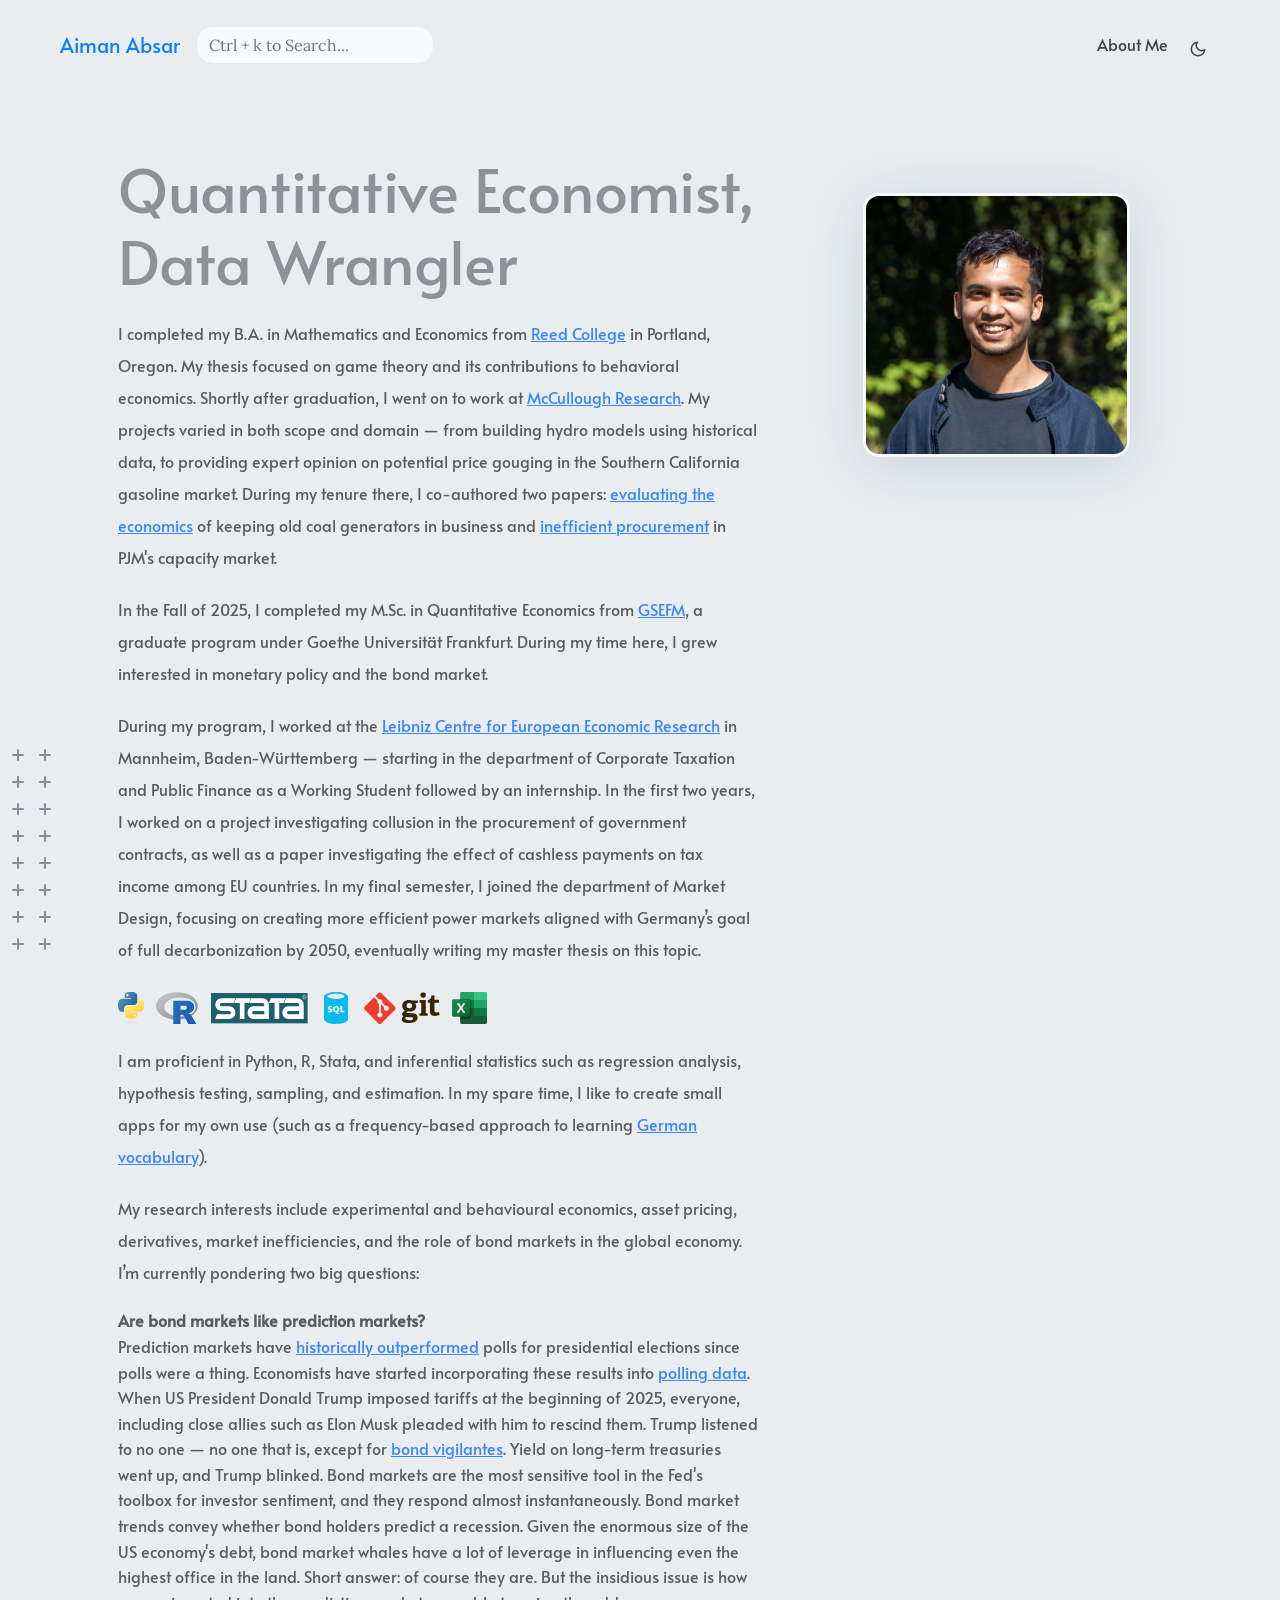
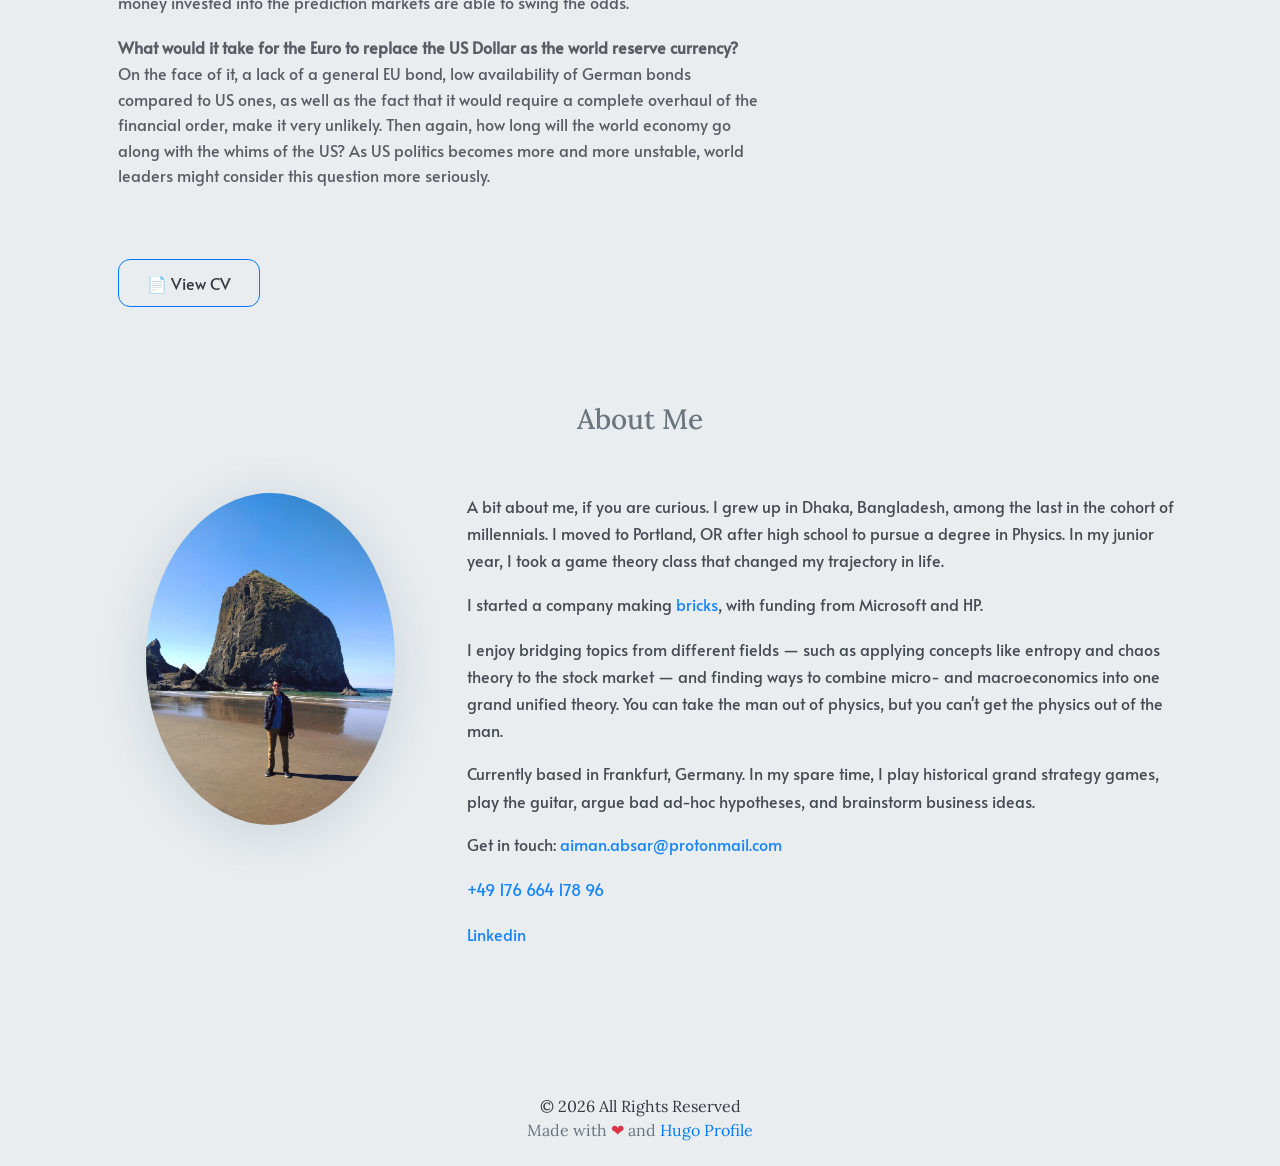
<file: index.html>
<!doctype html><html lang=en><head><meta name=generator content="Hugo 0.152.0"><meta charset=UTF-8><meta name=viewport content="width=device-width,initial-scale=1"><meta http-equiv=X-UA-Compatible content="ie=edge"><meta http-equiv=Accept-CH content="DPR, Viewport-Width, Width"><link rel=icon href=/fav.png type=image/gif><link rel=preconnect href=https://fonts.googleapis.com><link rel=preconnect href=https://fonts.gstatic.com crossorigin><link rel=preload as=style href="https://fonts.googleapis.com/css2?family=Alata&family=Lora:ital,wght@0,400;0,500;0,600;0,700;1,400;1,500;1,600;1,700&family=Roboto:ital,wght@0,100;0,300;0,400;0,500;0,700;0,900;1,100;1,300;1,400;1,500;1,700;1,900&display=swap"><link rel=stylesheet href="https://fonts.googleapis.com/css2?family=Alata&family=Lora:ital,wght@0,400;0,500;0,600;0,700;1,400;1,500;1,600;1,700&family=Roboto:ital,wght@0,100;0,300;0,400;0,500;0,700;0,900;1,100;1,300;1,400;1,500;1,700;1,900&display=swap" media=print onload='this.media="all"'><noscript><link href="https://fonts.googleapis.com/css2?family=Alata&family=Lora:ital,wght@0,400;0,500;0,600;0,700;1,400;1,500;1,600;1,700&family=Roboto:ital,wght@0,100;0,300;0,400;0,500;0,700;0,900;1,100;1,300;1,400;1,500;1,700;1,900&display=swap" rel=stylesheet></noscript><link rel=stylesheet href=/css/font.css media=all><meta property="og:url" content="https://aiman-absar.github.io/"><meta property="og:site_name" content="Aiman Absar"><meta property="og:title" content="Aiman Absar"><meta property="og:description" content="Quantitative Economist and Researcher"><meta property="og:locale" content="en_us"><meta property="og:type" content="website"><meta name=twitter:card content="summary"><meta name=twitter:title content="Aiman Absar"><meta name=twitter:description content="Quantitative Economist and Researcher"><link rel=stylesheet href=/bootstrap-5/css/bootstrap.min.css media=all><link rel=stylesheet href=/css/header.css media=all><link rel=stylesheet href=/css/footer.css media=all><link rel=stylesheet href=/css/theme.css media=all><style>:root{--text-color:#343a40;--text-secondary-color:#6c757d;--text-link-color:#007bff;--background-color:#eaedf0;--secondary-background-color:#64ffda1a;--primary-color:#007bff;--secondary-color:#f8f9fa;--text-color-dark:#e4e6eb;--text-secondary-color-dark:#b0b3b8;--text-link-color-dark:#ffffff;--background-color-dark:#18191a;--secondary-background-color-dark:#212529;--primary-color-dark:#ffffff;--secondary-color-dark:#212529}body{font-size:1rem;font-weight:400;line-height:1.5;text-align:left}html{background-color:var(--background-color)!important}body::-webkit-scrollbar{height:0;width:8px;background-color:var(--background-color)}::-webkit-scrollbar-track{border-radius:1rem}::-webkit-scrollbar-thumb{border-radius:1rem;background:#b0b0b0;outline:1px solid var(--background-color)}#search-content::-webkit-scrollbar{width:.5em;height:.1em;background-color:var(--background-color)}</style><meta name=description content="Quantitative Economist and Researcher"><link rel=stylesheet href=/css/index.css media=all><link rel=stylesheet href=/css/projects.css media=all><script defer src=/fontawesome-6/all-6.4.2.js></script><title>Aiman Absar</title></head><body class=light><script>let localStorageValue=localStorage.getItem("pref-theme"),mediaQuery=window.matchMedia("(prefers-color-scheme: dark)").matches;switch(localStorageValue){case"dark":document.body.classList.add("dark");break;case"light":document.body.classList.remove("dark");break;default:mediaQuery&&document.body.classList.add("dark");break}</script><header id=profileHeader><nav class="pt-3 navbar navbar-expand-lg"><div class="container-fluid mx-xs-2 mx-sm-5 mx-md-5 mx-lg-5"><a class="navbar-brand primary-font text-wrap" href=/>Aiman Absar</a><div><input id=search autocomplete=off class="form-control mr-sm-2 d-none d-md-block" placeholder='Ctrl + k to Search...' aria-label=Search oninput=searchOnChange(event)></div><button class=navbar-toggler type=button data-bs-toggle=collapse data-bs-target=#navbarContent aria-controls=navbarContent aria-expanded=false aria-label="Toggle navigation">
<svg aria-hidden="true" height="24" viewBox="0 0 16 16" width="24" data-view-component="true"><path fill-rule="evenodd" d="M1 2.75A.75.75.0 011.75 2h12.5a.75.75.0 110 1.5H1.75A.75.75.0 011 2.75zm0 5A.75.75.0 011.75 7h12.5a.75.75.0 110 1.5H1.75A.75.75.0 011 7.75zM1.75 12a.75.75.0 100 1.5h12.5a.75.75.0 100-1.5H1.75z"/></svg></button><div class="collapse navbar-collapse text-wrap primary-font" id=navbarContent><ul class="navbar-nav ms-auto text-center"><li class="nav-item navbar-text d-block d-md-none"><div class=nav-link><input id=search autocomplete=off class="form-control mr-sm-2" placeholder='Ctrl + k to Search...' aria-label=Search oninput=searchOnChange(event)></div></li><li class="nav-item navbar-text"><a class=nav-link href=/#about aria-label=about>About Me</a></li><li class="nav-item navbar-text"><div class=text-center><button id=theme-toggle>
<svg id="moon" width="24" height="24" viewBox="0 0 24 24" fill="none" stroke="currentColor" stroke-width="2" stroke-linecap="round" stroke-linejoin="round"><path d="M21 12.79A9 9 0 1111.21 3 7 7 0 0021 12.79z"/></svg>
<svg id="sun" width="24" height="24" viewBox="0 0 24 24" fill="none" stroke="currentColor" stroke-width="2" stroke-linecap="round" stroke-linejoin="round"><circle cx="12" cy="12" r="5"/><line x1="12" y1="1" x2="12" y2="3"/><line x1="12" y1="21" x2="12" y2="23"/><line x1="4.22" y1="4.22" x2="5.64" y2="5.64"/><line x1="18.36" y1="18.36" x2="19.78" y2="19.78"/><line x1="1" y1="12" x2="3" y2="12"/><line x1="21" y1="12" x2="23" y2="12"/><line x1="4.22" y1="19.78" x2="5.64" y2="18.36"/><line x1="18.36" y1="5.64" x2="19.78" y2="4.22"/></svg></button></div></li></ul></div></div></nav></header><div id=content><section id=hero class="py-5 align-middle"><div class="container px-3 px-sm-5 px-md-5 px-lg-5 pt-lg-3"><div class=row><div class="col-sm-12 col-md-12 col-lg-8 content" id=primary-font><span class=subtitle></span><h1></h1><h2>Quantitative Economist, Data Wrangler</h2><p class=hero-content><p>I completed my B.A. in Mathematics and Economics from <a href=https://www.reed.edu/>Reed College</a> in Portland, Oregon. My thesis focused on game theory and its contributions to behavioral economics. Shortly after graduation, I went on to work at <a href=https://www.mresearch.com/>McCullough Research</a>. My projects varied in both scope and domain — from building hydro models using historical data, to providing expert opinion on potential price gouging in the Southern California gasoline market. During my tenure there, I co-authored two papers: <a href=https://www.mresearch.com/is-existing-coal-actually-cost-effective-in-the-presence-of-falling-renew-able-prices/>evaluating the economics</a> of keeping old coal generators in business and <a href=https://www.sciencedirect.com/science/article/pii/S1040619020301111>inefficient procurement</a> in PJM's capacity market.</p><p>In the Fall of 2025, I completed my M.Sc. in Quantitative Economics from <a href=https://www.gsefm.eu/about-us.html>GSEFM</a>, a graduate program under Goethe Universität Frankfurt. During my time here, I grew interested in monetary policy and the bond market.</p><p>During my program, I worked at the <a href=https://www.zew.de/>Leibniz Centre for European Economic Research</a> in Mannheim, Baden-Württemberg — starting in the department of Corporate Taxation and Public Finance as a Working Student followed by an internship. In the first two years, I worked on a project investigating collusion in the procurement of government contracts, as well as a paper investigating the effect of cashless payments on tax income among EU countries. In my final semester, I joined the department of Market Design, focusing on creating more efficient power markets aligned with Germany’s goal of full decarbonization by 2050, eventually writing my master thesis on this topic.</p><div style=margin-top:1.5rem><img src=/images/logos/python.svg alt=Python style=height:32px;margin-right:8px>
<img src=/images/logos/r.svg alt=R style=height:32px;margin-right:8px>
<img src=/images/logos/stata.svg alt=Stata style=height:32px;margin-right:8px>
<img src=/images/logos/sql.svg alt=SQL style=height:32px;margin-right:8px>
<img src=/images/logos/git.svg alt=Git style=height:32px;margin-right:8px>
<img src=/images/logos/excel.svg alt=Excel style=height:32px></div><p>I am proficient in Python, R, Stata, and inferential statistics such as regression analysis, hypothesis testing, sampling, and estimation. In my spare time, I like to create small apps for my own use (such as a frequency-based approach to learning <a href=https://aiman-absar.github.io/german-practice-app/>German vocabulary</a>).</p><p>My research interests include experimental and behavioural economics, asset pricing, derivatives, market inefficiencies, and the role of bond markets in the global economy. I’m currently pondering two big questions:</p><div style=font-family:alata,sans-serif;font-size:1rem;line-height:1.6><p><strong>Are bond markets like prediction markets?</strong><br>Prediction markets have <a href="https://www.youtube.com/watch?v=ngX1nIvnMOM">historically outperformed</a> polls for presidential elections since polls were a thing. Economists have started incorporating these results into <a href=https://www.nber.org/papers/w33339>polling data</a>. When US President Donald Trump imposed tariffs at the beginning of 2025, everyone, including close allies such as Elon Musk pleaded with him to rescind them. Trump listened to no one — no one that is, except for <a href="https://www.youtube.com/watch?v=5vB8wB1lDF0&t=281s">bond vigilantes</a>. Yield on long-term treasuries went up, and Trump blinked. Bond markets are the most sensitive tool in the Fed's toolbox for investor sentiment, and they respond almost instantaneously. Bond market trends convey whether bond holders predict a recession. Given the enormous size of the US economy's debt, bond market whales have a lot of leverage in influencing even the highest office in the land. Short answer: of course they are. But the insidious issue is how money invested into the prediction markets are able to swing the odds.</p></div><div style=font-family:alata,sans-serif;font-size:1rem;line-height:1.6><p><strong>What would it take for the Euro to replace the US Dollar as the world reserve currency?</strong><br>On the face of it, a lack of a general EU bond, low availability of German bonds compared to US ones, as well as the fact that it would require a complete overhaul of the financial order, make it very unlikely. Then again, how long will the world economy go along with the whims of the US? As US politics becomes more and more unstable, world leaders might consider this question more seriously.</p></div></p><div class=row><div class="col-auto h-100"><a href=/pdf/CV.pdf class=btn zgotmplz target=_blank>📄 View CV</a></div><div class="col-auto px-0 h-100"><span></span></div></div></div><div class="col-sm-12 col-md-12 col-lg-4"><div class="row justify-content-center"><div class="col-sm-12 col-md-9 pt-5 image px-5 px-md-5 px-lg-0 text-center"><img src=images/left.jpg class="img-thumbnail mx-auto" alt></div></div></div></div></div><div class="hero-bottom-svg d-md-block d-lg-block d-none"><svg width="201" height="201" viewBox="0 0 201 201"><g id="Group_1168" data-name="Group 1168" transform="translate(-384 -1392)"><rect id="Rectangle_2206" data-name="Rectangle 2206" width="12" height="2" rx="1" transform="translate(391 1392) rotate(90)" fill="#282f49"/><rect id="Rectangle_2271" data-name="Rectangle 2271" width="12" height="2" rx="1" transform="translate(391 1500) rotate(90)" fill="#282f49"/><rect id="Rectangle_2238" data-name="Rectangle 2238" width="12" height="2" rx="1" transform="translate(391 1446) rotate(90)" fill="#282f49"/><rect id="Rectangle_2278" data-name="Rectangle 2278" width="12" height="2" rx="1" transform="translate(391 1554) rotate(90)" fill="#282f49"/><rect id="Rectangle_2222" data-name="Rectangle 2222" width="12" height="2" rx="1" transform="translate(391 1419) rotate(90)" fill="#282f49"/><rect id="Rectangle_2272" data-name="Rectangle 2272" width="12" height="2" rx="1" transform="translate(391 1527) rotate(90)" fill="#282f49"/><rect id="Rectangle_2241" data-name="Rectangle 2241" width="12" height="2" rx="1" transform="translate(391 1473) rotate(90)" fill="#282f49"/><rect id="Rectangle_2288" data-name="Rectangle 2288" width="12" height="2" rx="1" transform="translate(391 1581) rotate(90)" fill="#282f49"/><rect id="Rectangle_2214" data-name="Rectangle 2214" width="12" height="2" rx="1" transform="translate(499 1392) rotate(90)" fill="#282f49"/><rect id="Rectangle_2289" data-name="Rectangle 2289" width="12" height="2" rx="1" transform="translate(499 1500) rotate(90)" fill="#282f49"/><rect id="Rectangle_2256" data-name="Rectangle 2256" width="12" height="2" rx="1" transform="translate(499 1446) rotate(90)" fill="#282f49"/><rect id="Rectangle_2290" data-name="Rectangle 2290" width="12" height="2" rx="1" transform="translate(499 1554) rotate(90)" fill="#282f49"/><rect id="Rectangle_2231" data-name="Rectangle 2231" width="12" height="2" rx="1" transform="translate(499 1419) rotate(90)" fill="#282f49"/><rect id="Rectangle_2291" data-name="Rectangle 2291" width="12" height="2" rx="1" transform="translate(499 1527) rotate(90)" fill="#282f49"/><rect id="Rectangle_2257" data-name="Rectangle 2257" width="12" height="2" rx="1" transform="translate(499 1473) rotate(90)" fill="#282f49"/><rect id="Rectangle_2292" data-name="Rectangle 2292" width="12" height="2" rx="1" transform="translate(499 1581) rotate(90)" fill="#282f49"/><rect id="Rectangle_2210" data-name="Rectangle 2210" width="12" height="2" rx="1" transform="translate(445 1392) rotate(90)" fill="#282f49"/><rect id="Rectangle_2279" data-name="Rectangle 2279" width="12" height="2" rx="1" transform="translate(445 1500) rotate(90)" fill="#282f49"/><rect id="Rectangle_2248" data-name="Rectangle 2248" width="12" height="2" rx="1" transform="translate(445 1446) rotate(90)" fill="#282f49"/><rect id="Rectangle_2280" data-name="Rectangle 2280" width="12" height="2" rx="1" transform="translate(445 1554) rotate(90)" fill="#282f49"/><rect id="Rectangle_2226" data-name="Rectangle 2226" width="12" height="2" rx="1" transform="translate(445 1419) rotate(90)" fill="#282f49"/><rect id="Rectangle_2281" data-name="Rectangle 2281" width="12" height="2" rx="1" transform="translate(445 1527) rotate(90)" fill="#282f49"/><rect id="Rectangle_2249" data-name="Rectangle 2249" width="12" height="2" rx="1" transform="translate(445 1473) rotate(90)" fill="#282f49"/><rect id="Rectangle_2293" data-name="Rectangle 2293" width="12" height="2" rx="1" transform="translate(445 1581) rotate(90)" fill="#282f49"/><rect id="Rectangle_2219" data-name="Rectangle 2219" width="12" height="2" rx="1" transform="translate(553 1392) rotate(90)" fill="#282f49"/><rect id="Rectangle_2310" data-name="Rectangle 2310" width="12" height="2" rx="1" transform="translate(553 1500) rotate(90)" fill="#282f49"/><rect id="Rectangle_2262" data-name="Rectangle 2262" width="12" height="2" rx="1" transform="translate(553 1446) rotate(90)" fill="#282f49"/><rect id="Rectangle_2311" data-name="Rectangle 2311" width="12" height="2" rx="1" transform="translate(553 1554) rotate(90)" fill="#282f49"/><rect id="Rectangle_2232" data-name="Rectangle 2232" width="12" height="2" rx="1" transform="translate(553 1419) rotate(90)" fill="#282f49"/><rect id="Rectangle_2312" data-name="Rectangle 2312" width="12" height="2" rx="1" transform="translate(553 1527) rotate(90)" fill="#282f49"/><rect id="Rectangle_2263" data-name="Rectangle 2263" width="12" height="2" rx="1" transform="translate(553 1473) rotate(90)" fill="#282f49"/><rect id="Rectangle_2313" data-name="Rectangle 2313" width="12" height="2" rx="1" transform="translate(553 1581) rotate(90)" fill="#282f49"/><rect id="Rectangle_2209" data-name="Rectangle 2209" width="12" height="2" rx="1" transform="translate(418 1392) rotate(90)" fill="#282f49"/><rect id="Rectangle_2273" data-name="Rectangle 2273" width="12" height="2" rx="1" transform="translate(418 1500) rotate(90)" fill="#282f49"/><rect id="Rectangle_2242" data-name="Rectangle 2242" width="12" height="2" rx="1" transform="translate(418 1446) rotate(90)" fill="#282f49"/><rect id="Rectangle_2282" data-name="Rectangle 2282" width="12" height="2" rx="1" transform="translate(418 1554) rotate(90)" fill="#282f49"/><rect id="Rectangle_2223" data-name="Rectangle 2223" width="12" height="2" rx="1" transform="translate(418 1419) rotate(90)" fill="#282f49"/><rect id="Rectangle_2274" data-name="Rectangle 2274" width="12" height="2" rx="1" transform="translate(418 1527) rotate(90)" fill="#282f49"/><rect id="Rectangle_2243" data-name="Rectangle 2243" width="12" height="2" rx="1" transform="translate(418 1473) rotate(90)" fill="#282f49"/><rect id="Rectangle_2294" data-name="Rectangle 2294" width="12" height="2" rx="1" transform="translate(418 1581) rotate(90)" fill="#282f49"/><rect id="Rectangle_2217" data-name="Rectangle 2217" width="12" height="2" rx="1" transform="translate(526 1392) rotate(90)" fill="#282f49"/><rect id="Rectangle_2314" data-name="Rectangle 2314" width="12" height="2" rx="1" transform="translate(526 1500) rotate(90)" fill="#282f49"/><rect id="Rectangle_2258" data-name="Rectangle 2258" width="12" height="2" rx="1" transform="translate(526 1446) rotate(90)" fill="#282f49"/><rect id="Rectangle_2315" data-name="Rectangle 2315" width="12" height="2" rx="1" transform="translate(526 1554) rotate(90)" fill="#282f49"/><rect id="Rectangle_2233" data-name="Rectangle 2233" width="12" height="2" rx="1" transform="translate(526 1419) rotate(90)" fill="#282f49"/><rect id="Rectangle_2316" data-name="Rectangle 2316" width="12" height="2" rx="1" transform="translate(526 1527) rotate(90)" fill="#282f49"/><rect id="Rectangle_2259" data-name="Rectangle 2259" width="12" height="2" rx="1" transform="translate(526 1473) rotate(90)" fill="#282f49"/><rect id="Rectangle_2317" data-name="Rectangle 2317" width="12" height="2" rx="1" transform="translate(526 1581) rotate(90)" fill="#282f49"/><rect id="Rectangle_2211" data-name="Rectangle 2211" width="12" height="2" rx="1" transform="translate(472 1392) rotate(90)" fill="#282f49"/><rect id="Rectangle_2295" data-name="Rectangle 2295" width="12" height="2" rx="1" transform="translate(472 1500) rotate(90)" fill="#282f49"/><rect id="Rectangle_2250" data-name="Rectangle 2250" width="12" height="2" rx="1" transform="translate(472 1446) rotate(90)" fill="#282f49"/><rect id="Rectangle_2296" data-name="Rectangle 2296" width="12" height="2" rx="1" transform="translate(472 1554) rotate(90)" fill="#282f49"/><rect id="Rectangle_2227" data-name="Rectangle 2227" width="12" height="2" rx="1" transform="translate(472 1419) rotate(90)" fill="#282f49"/><rect id="Rectangle_2297" data-name="Rectangle 2297" width="12" height="2" rx="1" transform="translate(472 1527) rotate(90)" fill="#282f49"/><rect id="Rectangle_2251" data-name="Rectangle 2251" width="12" height="2" rx="1" transform="translate(472 1473) rotate(90)" fill="#282f49"/><rect id="Rectangle_2298" data-name="Rectangle 2298" width="12" height="2" rx="1" transform="translate(472 1581) rotate(90)" fill="#282f49"/><rect id="Rectangle_2221" data-name="Rectangle 2221" width="12" height="2" rx="1" transform="translate(580 1392) rotate(90)" fill="#282f49"/><rect id="Rectangle_2318" data-name="Rectangle 2318" width="12" height="2" rx="1" transform="translate(580 1500) rotate(90)" fill="#282f49"/><rect id="Rectangle_2264" data-name="Rectangle 2264" width="12" height="2" rx="1" transform="translate(580 1446) rotate(90)" fill="#282f49"/><rect id="Rectangle_2319" data-name="Rectangle 2319" width="12" height="2" rx="1" transform="translate(580 1554) rotate(90)" fill="#282f49"/><rect id="Rectangle_2236" data-name="Rectangle 2236" width="12" height="2" rx="1" transform="translate(580 1419) rotate(90)" fill="#282f49"/><rect id="Rectangle_2320" data-name="Rectangle 2320" width="12" height="2" rx="1" transform="translate(580 1527) rotate(90)" fill="#282f49"/><rect id="Rectangle_2265" data-name="Rectangle 2265" width="12" height="2" rx="1" transform="translate(580 1473) rotate(90)" fill="#282f49"/><rect id="Rectangle_2321" data-name="Rectangle 2321" width="12" height="2" rx="1" transform="translate(580 1581) rotate(90)" fill="#282f49"/><rect id="Rectangle_2207" data-name="Rectangle 2207" width="12" height="2" rx="1" transform="translate(396 1399) rotate(-180)" fill="#282f49"/><rect id="Rectangle_2270" data-name="Rectangle 2270" width="12" height="2" rx="1" transform="translate(396 1507) rotate(-180)" fill="#282f49"/><rect id="Rectangle_2239" data-name="Rectangle 2239" width="12" height="2" rx="1" transform="translate(396 1453) rotate(-180)" fill="#282f49"/><rect id="Rectangle_2283" data-name="Rectangle 2283" width="12" height="2" rx="1" transform="translate(396 1561) rotate(-180)" fill="#282f49"/><rect id="Rectangle_2224" data-name="Rectangle 2224" width="12" height="2" rx="1" transform="translate(396 1426) rotate(-180)" fill="#282f49"/><rect id="Rectangle_2275" data-name="Rectangle 2275" width="12" height="2" rx="1" transform="translate(396 1534) rotate(-180)" fill="#282f49"/><rect id="Rectangle_2244" data-name="Rectangle 2244" width="12" height="2" rx="1" transform="translate(396 1480) rotate(-180)" fill="#282f49"/><rect id="Rectangle_2299" data-name="Rectangle 2299" width="12" height="2" rx="1" transform="translate(396 1588) rotate(-180)" fill="#282f49"/><rect id="Rectangle_2215" data-name="Rectangle 2215" width="12" height="2" rx="1" transform="translate(504 1399) rotate(-180)" fill="#282f49"/><rect id="Rectangle_2300" data-name="Rectangle 2300" width="12" height="2" rx="1" transform="translate(504 1507) rotate(-180)" fill="#282f49"/><rect id="Rectangle_2252" data-name="Rectangle 2252" width="12" height="2" rx="1" transform="translate(504 1453) rotate(-180)" fill="#282f49"/><rect id="Rectangle_2301" data-name="Rectangle 2301" width="12" height="2" rx="1" transform="translate(504 1561) rotate(-180)" fill="#282f49"/><rect id="Rectangle_2228" data-name="Rectangle 2228" width="12" height="2" rx="1" transform="translate(504 1426) rotate(-180)" fill="#282f49"/><rect id="Rectangle_2302" data-name="Rectangle 2302" width="12" height="2" rx="1" transform="translate(504 1534) rotate(-180)" fill="#282f49"/><rect id="Rectangle_2253" data-name="Rectangle 2253" width="12" height="2" rx="1" transform="translate(504 1480) rotate(-180)" fill="#282f49"/><rect id="Rectangle_2303" data-name="Rectangle 2303" width="12" height="2" rx="1" transform="translate(504 1588) rotate(-180)" fill="#282f49"/><rect id="Rectangle_2212" data-name="Rectangle 2212" width="12" height="2" rx="1" transform="translate(450 1399) rotate(-180)" fill="#282f49"/><rect id="Rectangle_2284" data-name="Rectangle 2284" width="12" height="2" rx="1" transform="translate(450 1507) rotate(-180)" fill="#282f49"/><rect id="Rectangle_2245" data-name="Rectangle 2245" width="12" height="2" rx="1" transform="translate(450 1453) rotate(-180)" fill="#282f49"/><rect id="Rectangle_2285" data-name="Rectangle 2285" width="12" height="2" rx="1" transform="translate(450 1561) rotate(-180)" fill="#282f49"/><rect id="Rectangle_2229" data-name="Rectangle 2229" width="12" height="2" rx="1" transform="translate(450 1426) rotate(-180)" fill="#282f49"/><rect id="Rectangle_2286" data-name="Rectangle 2286" width="12" height="2" rx="1" transform="translate(450 1534) rotate(-180)" fill="#282f49"/><rect id="Rectangle_2246" data-name="Rectangle 2246" width="12" height="2" rx="1" transform="translate(450 1480) rotate(-180)" fill="#282f49"/><rect id="Rectangle_2304" data-name="Rectangle 2304" width="12" height="2" rx="1" transform="translate(450 1588) rotate(-180)" fill="#282f49"/><rect id="Rectangle_2218" data-name="Rectangle 2218" width="12" height="2" rx="1" transform="translate(558 1399) rotate(-180)" fill="#282f49"/><rect id="Rectangle_2322" data-name="Rectangle 2322" width="12" height="2" rx="1" transform="translate(558 1507) rotate(-180)" fill="#282f49"/><rect id="Rectangle_2266" data-name="Rectangle 2266" width="12" height="2" rx="1" transform="translate(558 1453) rotate(-180)" fill="#282f49"/><rect id="Rectangle_2323" data-name="Rectangle 2323" width="12" height="2" rx="1" transform="translate(558 1561) rotate(-180)" fill="#282f49"/><rect id="Rectangle_2234" data-name="Rectangle 2234" width="12" height="2" rx="1" transform="translate(558 1426) rotate(-180)" fill="#282f49"/><rect id="Rectangle_2324" data-name="Rectangle 2324" width="12" height="2" rx="1" transform="translate(558 1534) rotate(-180)" fill="#282f49"/><rect id="Rectangle_2267" data-name="Rectangle 2267" width="12" height="2" rx="1" transform="translate(558 1480) rotate(-180)" fill="#282f49"/><rect id="Rectangle_2325" data-name="Rectangle 2325" width="12" height="2" rx="1" transform="translate(558 1588) rotate(-180)" fill="#282f49"/><rect id="Rectangle_2208" data-name="Rectangle 2208" width="12" height="2" rx="1" transform="translate(423 1399) rotate(-180)" fill="#282f49"/><rect id="Rectangle_2276" data-name="Rectangle 2276" width="12" height="2" rx="1" transform="translate(423 1507) rotate(-180)" fill="#282f49"/><rect id="Rectangle_2240" data-name="Rectangle 2240" width="12" height="2" rx="1" transform="translate(423 1453) rotate(-180)" fill="#282f49"/><rect id="Rectangle_2287" data-name="Rectangle 2287" width="12" height="2" rx="1" transform="translate(423 1561) rotate(-180)" fill="#282f49"/><rect id="Rectangle_2225" data-name="Rectangle 2225" width="12" height="2" rx="1" transform="translate(423 1426) rotate(-180)" fill="#282f49"/><rect id="Rectangle_2277" data-name="Rectangle 2277" width="12" height="2" rx="1" transform="translate(423 1534) rotate(-180)" fill="#282f49"/><rect id="Rectangle_2247" data-name="Rectangle 2247" width="12" height="2" rx="1" transform="translate(423 1480) rotate(-180)" fill="#282f49"/><rect id="Rectangle_2305" data-name="Rectangle 2305" width="12" height="2" rx="1" transform="translate(423 1588) rotate(-180)" fill="#282f49"/><rect id="Rectangle_2216" data-name="Rectangle 2216" width="12" height="2" rx="1" transform="translate(531 1399) rotate(-180)" fill="#282f49"/><rect id="Rectangle_2326" data-name="Rectangle 2326" width="12" height="2" rx="1" transform="translate(531 1507) rotate(-180)" fill="#282f49"/><rect id="Rectangle_2260" data-name="Rectangle 2260" width="12" height="2" rx="1" transform="translate(531 1453) rotate(-180)" fill="#282f49"/><rect id="Rectangle_2327" data-name="Rectangle 2327" width="12" height="2" rx="1" transform="translate(531 1561) rotate(-180)" fill="#282f49"/><rect id="Rectangle_2235" data-name="Rectangle 2235" width="12" height="2" rx="1" transform="translate(531 1426) rotate(-180)" fill="#282f49"/><rect id="Rectangle_2328" data-name="Rectangle 2328" width="12" height="2" rx="1" transform="translate(531 1534) rotate(-180)" fill="#282f49"/><rect id="Rectangle_2261" data-name="Rectangle 2261" width="12" height="2" rx="1" transform="translate(531 1480) rotate(-180)" fill="#282f49"/><rect id="Rectangle_2329" data-name="Rectangle 2329" width="12" height="2" rx="1" transform="translate(531 1588) rotate(-180)" fill="#282f49"/><rect id="Rectangle_2213" data-name="Rectangle 2213" width="12" height="2" rx="1" transform="translate(477 1399) rotate(-180)" fill="#282f49"/><rect id="Rectangle_2306" data-name="Rectangle 2306" width="12" height="2" rx="1" transform="translate(477 1507) rotate(-180)" fill="#282f49"/><rect id="Rectangle_2254" data-name="Rectangle 2254" width="12" height="2" rx="1" transform="translate(477 1453) rotate(-180)" fill="#282f49"/><rect id="Rectangle_2307" data-name="Rectangle 2307" width="12" height="2" rx="1" transform="translate(477 1561) rotate(-180)" fill="#282f49"/><rect id="Rectangle_2230" data-name="Rectangle 2230" width="12" height="2" rx="1" transform="translate(477 1426) rotate(-180)" fill="#282f49"/><rect id="Rectangle_2308" data-name="Rectangle 2308" width="12" height="2" rx="1" transform="translate(477 1534) rotate(-180)" fill="#282f49"/><rect id="Rectangle_2255" data-name="Rectangle 2255" width="12" height="2" rx="1" transform="translate(477 1480) rotate(-180)" fill="#282f49"/><rect id="Rectangle_2309" data-name="Rectangle 2309" width="12" height="2" rx="1" transform="translate(477 1588) rotate(-180)" fill="#282f49"/><rect id="Rectangle_2220" data-name="Rectangle 2220" width="12" height="2" rx="1" transform="translate(585 1399) rotate(-180)" fill="#282f49"/><rect id="Rectangle_2330" data-name="Rectangle 2330" width="12" height="2" rx="1" transform="translate(585 1507) rotate(-180)" fill="#282f49"/><rect id="Rectangle_2268" data-name="Rectangle 2268" width="12" height="2" rx="1" transform="translate(585 1453) rotate(-180)" fill="#282f49"/><rect id="Rectangle_2331" data-name="Rectangle 2331" width="12" height="2" rx="1" transform="translate(585 1561) rotate(-180)" fill="#282f49"/><rect id="Rectangle_2237" data-name="Rectangle 2237" width="12" height="2" rx="1" transform="translate(585 1426) rotate(-180)" fill="#282f49"/><rect id="Rectangle_2332" data-name="Rectangle 2332" width="12" height="2" rx="1" transform="translate(585 1534) rotate(-180)" fill="#282f49"/><rect id="Rectangle_2269" data-name="Rectangle 2269" width="12" height="2" rx="1" transform="translate(585 1480) rotate(-180)" fill="#282f49"/><rect id="Rectangle_2333" data-name="Rectangle 2333" width="12" height="2" rx="1" transform="translate(585 1588) rotate(-180)" fill="#282f49"/></g></svg></div></section><section id=about class="py-0 py-sm-5"><div class="container bg-transparent"><h3 class="text-center bg-transparent">About Me</h3><div class="bg-transparent row justify-content-center px-3 py-5"><div class="col-sm-12 col-md-8 col-lg-4 mb-5 mb-sm-0 mb-md-5 mb-lg-0 d-none d-sm-none d-md-block"><div class="image d-flex px-5"><img src=images/right.jpg class="img-thumbnail mx-auto rounded-circle" alt></div></div><div class="col-sm-12 col-md-12 col-lg-8 content"><div style=font-family:alata,sans-serif><p>A bit about me, if you are curious. I grew up in Dhaka, Bangladesh, among the last in the cohort of millennials. I moved to Portland, OR after high school to pursue a degree in Physics. In my junior year, I took a game theory class that changed my trajectory in life.</p><p>I started a company making <a href=https://www.reed.edu/reed-magazine/articles/2016/absar-physics-brick.html>bricks</a>, with funding from Microsoft and HP.</p><p>I enjoy bridging topics from different fields — such as applying concepts like entropy and chaos theory to the stock market — and finding ways to combine micro- and macroeconomics into one grand unified theory. You can take the man out of physics, but you can't get the physics out of the man.</p><p>Currently based in Frankfurt, Germany. In my spare time, I play historical grand strategy games, play the guitar, argue bad ad-hoc hypotheses, and brainstorm business ideas.</p><p>Get in touch: <a href=mailto:aiman.absar@protonmail.com>aiman.absar@protonmail.com</a><p><p><a href=tel:+4917666417896>+49 176 664 178 96</a></p><p><a href=https://www.linkedin.com/in/aiman-absar>Linkedin</a></p></div></div></div></div></section><svg style="display:none"><symbol id="check-circle-fill" viewBox="0 0 16 16"><path d="M16 8A8 8 0 110 8a8 8 0 0116 0zm-3.97-3.03a.75.75.0 00-1.08.022L7.477 9.417 5.384 7.323a.75.75.0 00-1.06 1.06L6.97 11.03a.75.75.0 001.079-.02l3.992-4.99a.75.75.0 00-.01-1.05z"/></symbol><symbol id="info-fill" viewBox="0 0 16 16"><path d="M8 16A8 8 0 108 0a8 8 0 000 16zm.93-9.412-1 4.705c-.07.34.029.533.304.533.194.0.487-.07.686-.246l-.088.416c-.287.346-.92.598-1.465.598-.703.0-1.002-.422-.808-1.319l.738-3.468c.064-.293.006-.399-.287-.47l-.451-.081.082-.381 2.29-.287zM8 5.5a1 1 0 110-2 1 1 0 010 2z"/></symbol><symbol id="exclamation-triangle-fill" viewBox="0 0 16 16"><path d="M8.982 1.566a1.13 1.13.0 00-1.96.0L.165 13.233c-.457.778.091 1.767.98 1.767h13.713c.889.0 1.438-.99.98-1.767L8.982 1.566zM8 5c.535.0.954.462.9.995l-.35 3.507a.552.552.0 01-1.1.0L7.1 5.995A.905.905.0 018 5zm.002 6a1 1 0 110 2 1 1 0 010-2z"/></symbol></svg></div><footer><div class="text-center pt-2"></div><div class="container py-4"><div class="row justify-content-center"><div class="col-md-4 text-center">&copy; 2026 All Rights Reserved<div class=text-secondary>Made with
<span class=text-danger>&#10084;
</span>and
<a href=https://github.com/gurusabarish/hugo-profile target=_blank title="Designed and developed by gurusabarish">Hugo Profile</a></div></div></div></div></footer><script src=/bootstrap-5/js/bootstrap.bundle.min.js></script><script>localStorage.getItem("pref-theme")==="dark"?document.body.classList.add("dark"):localStorage.getItem("pref-theme")==="light"?document.body.classList.remove("dark"):window.matchMedia&&window.matchMedia("(prefers-color-scheme: dark)").matches&&document.body.classList.add("dark")</script><script>document.getElementById("theme-toggle").addEventListener("click",()=>{document.body.className.includes("dark")?(document.body.classList.remove("dark"),localStorage.setItem("pref-theme","light")):(document.body.classList.add("dark"),localStorage.setItem("pref-theme","dark"))});var tooltipTriggerList=[].slice.call(document.querySelectorAll('[data-bs-toggle="tooltip"]')),tooltipList=tooltipTriggerList.map(function(e){return new bootstrap.Tooltip(e)})</script><script src=/js/search.js></script><section id=search-content class=py-2><div class=container id=search-results></div></section></body></html>
</file>
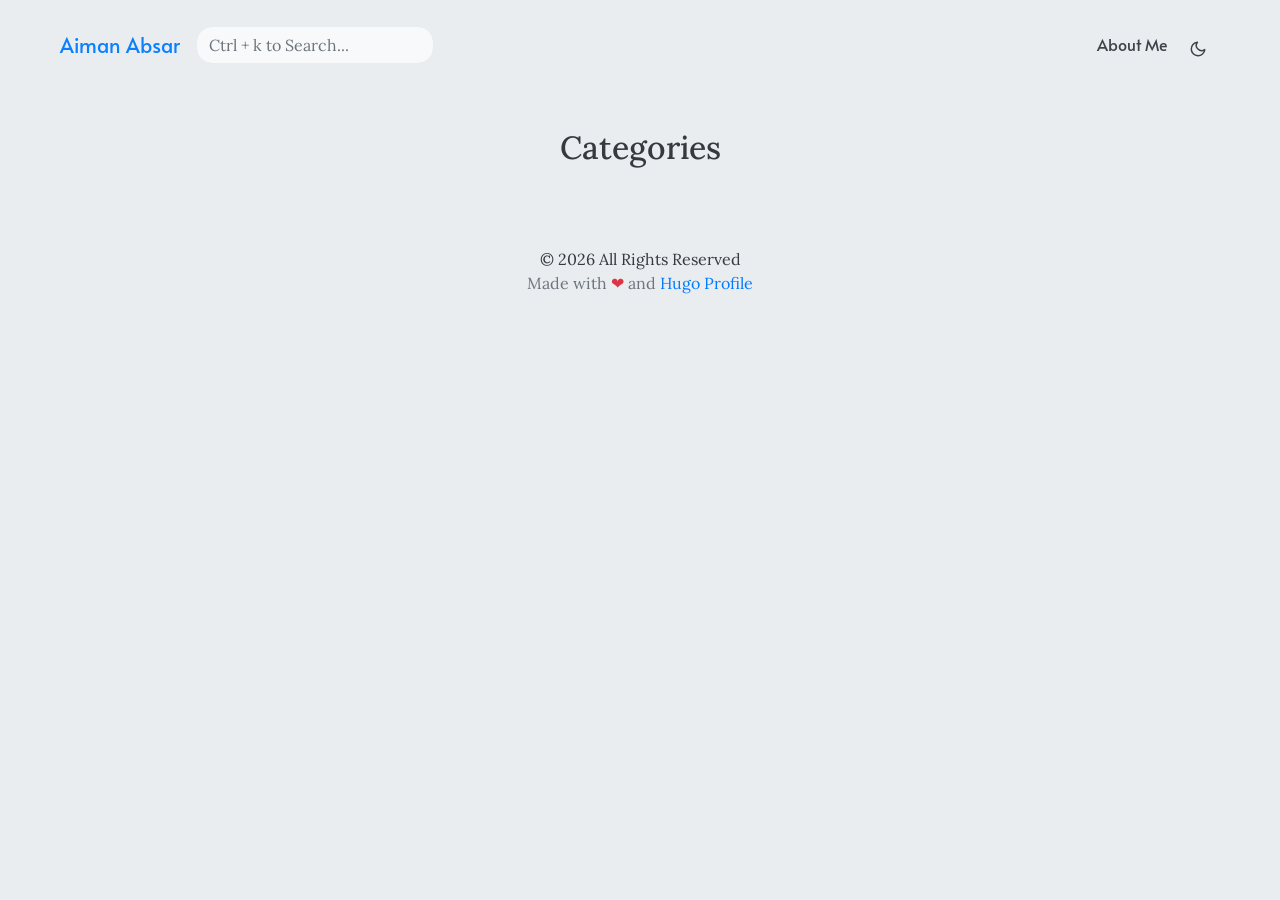
<file: categories/index.html>
<!doctype html><html lang=en><head><meta charset=UTF-8><meta name=viewport content="width=device-width,initial-scale=1"><meta http-equiv=X-UA-Compatible content="ie=edge"><meta http-equiv=Accept-CH content="DPR, Viewport-Width, Width"><link rel=icon href=/fav.png type=image/gif><link rel=preconnect href=https://fonts.googleapis.com><link rel=preconnect href=https://fonts.gstatic.com crossorigin><link rel=preload as=style href="https://fonts.googleapis.com/css2?family=Alata&family=Lora:ital,wght@0,400;0,500;0,600;0,700;1,400;1,500;1,600;1,700&family=Roboto:ital,wght@0,100;0,300;0,400;0,500;0,700;0,900;1,100;1,300;1,400;1,500;1,700;1,900&display=swap"><link rel=stylesheet href="https://fonts.googleapis.com/css2?family=Alata&family=Lora:ital,wght@0,400;0,500;0,600;0,700;1,400;1,500;1,600;1,700&family=Roboto:ital,wght@0,100;0,300;0,400;0,500;0,700;0,900;1,100;1,300;1,400;1,500;1,700;1,900&display=swap" media=print onload='this.media="all"'><noscript><link href="https://fonts.googleapis.com/css2?family=Alata&family=Lora:ital,wght@0,400;0,500;0,600;0,700;1,400;1,500;1,600;1,700&family=Roboto:ital,wght@0,100;0,300;0,400;0,500;0,700;0,900;1,100;1,300;1,400;1,500;1,700;1,900&display=swap" rel=stylesheet></noscript><link rel=stylesheet href=/css/font.css media=all><meta property="og:url" content="https://aiman-absar.github.io/categories/"><meta property="og:site_name" content="Aiman Absar"><meta property="og:title" content="Categories"><meta property="og:description" content="Quantitative Economist and Researcher"><meta property="og:locale" content="en_us"><meta property="og:type" content="website"><meta name=twitter:card content="summary"><meta name=twitter:title content="Categories"><meta name=twitter:description content="Quantitative Economist and Researcher"><link rel=stylesheet href=/bootstrap-5/css/bootstrap.min.css media=all><link rel=stylesheet href=/css/header.css media=all><link rel=stylesheet href=/css/footer.css media=all><link rel=stylesheet href=/css/theme.css media=all><style>:root{--text-color:#343a40;--text-secondary-color:#6c757d;--text-link-color:#007bff;--background-color:#eaedf0;--secondary-background-color:#64ffda1a;--primary-color:#007bff;--secondary-color:#f8f9fa;--text-color-dark:#e4e6eb;--text-secondary-color-dark:#b0b3b8;--text-link-color-dark:#ffffff;--background-color-dark:#18191a;--secondary-background-color-dark:#212529;--primary-color-dark:#ffffff;--secondary-color-dark:#212529}body{font-size:1rem;font-weight:400;line-height:1.5;text-align:left}html{background-color:var(--background-color)!important}body::-webkit-scrollbar{height:0;width:8px;background-color:var(--background-color)}::-webkit-scrollbar-track{border-radius:1rem}::-webkit-scrollbar-thumb{border-radius:1rem;background:#b0b0b0;outline:1px solid var(--background-color)}#search-content::-webkit-scrollbar{width:.5em;height:.1em;background-color:var(--background-color)}</style><meta name=description content="Categories of Aiman Absar"><link rel=stylesheet href=/css/list.css media=all><title>Categories | Aiman Absar</title></head><body class=light><script>let localStorageValue=localStorage.getItem("pref-theme"),mediaQuery=window.matchMedia("(prefers-color-scheme: dark)").matches;switch(localStorageValue){case"dark":document.body.classList.add("dark");break;case"light":document.body.classList.remove("dark");break;default:mediaQuery&&document.body.classList.add("dark");break}</script><header id=profileHeader><nav class="pt-3 navbar navbar-expand-lg"><div class="container-fluid mx-xs-2 mx-sm-5 mx-md-5 mx-lg-5"><a class="navbar-brand primary-font text-wrap" href=/>Aiman Absar</a><div><input id=search autocomplete=off class="form-control mr-sm-2 d-none d-md-block" placeholder='Ctrl + k to Search...' aria-label=Search oninput=searchOnChange(event)></div><button class=navbar-toggler type=button data-bs-toggle=collapse data-bs-target=#navbarContent aria-controls=navbarContent aria-expanded=false aria-label="Toggle navigation">
<svg aria-hidden="true" height="24" viewBox="0 0 16 16" width="24" data-view-component="true"><path fill-rule="evenodd" d="M1 2.75A.75.75.0 011.75 2h12.5a.75.75.0 110 1.5H1.75A.75.75.0 011 2.75zm0 5A.75.75.0 011.75 7h12.5a.75.75.0 110 1.5H1.75A.75.75.0 011 7.75zM1.75 12a.75.75.0 100 1.5h12.5a.75.75.0 100-1.5H1.75z"/></svg></button><div class="collapse navbar-collapse text-wrap primary-font" id=navbarContent><ul class="navbar-nav ms-auto text-center"><li class="nav-item navbar-text d-block d-md-none"><div class=nav-link><input id=search autocomplete=off class="form-control mr-sm-2" placeholder='Ctrl + k to Search...' aria-label=Search oninput=searchOnChange(event)></div></li><li class="nav-item navbar-text"><a class=nav-link href=/#about aria-label=about>About Me</a></li><li class="nav-item navbar-text"><div class=text-center><button id=theme-toggle>
<svg id="moon" width="24" height="24" viewBox="0 0 24 24" fill="none" stroke="currentColor" stroke-width="2" stroke-linecap="round" stroke-linejoin="round"><path d="M21 12.79A9 9 0 1111.21 3 7 7 0 0021 12.79z"/></svg>
<svg id="sun" width="24" height="24" viewBox="0 0 24 24" fill="none" stroke="currentColor" stroke-width="2" stroke-linecap="round" stroke-linejoin="round"><circle cx="12" cy="12" r="5"/><line x1="12" y1="1" x2="12" y2="3"/><line x1="12" y1="21" x2="12" y2="23"/><line x1="4.22" y1="4.22" x2="5.64" y2="5.64"/><line x1="18.36" y1="18.36" x2="19.78" y2="19.78"/><line x1="1" y1="12" x2="3" y2="12"/><line x1="21" y1="12" x2="23" y2="12"/><line x1="4.22" y1="19.78" x2="5.64" y2="18.36"/><line x1="18.36" y1="5.64" x2="19.78" y2="4.22"/></svg></button></div></li></ul></div></div></nav></header><div id=content><div class="container pt-5" id=list-page><h2 class="text-center pb-2">Categories</h2><div class=row><div class="row justify-content-center"><div class="col-auto m-3"></div></div></div></div></div><footer><div class="text-center pt-2"></div><div class="container py-4"><div class="row justify-content-center"><div class="col-md-4 text-center">&copy; 2026 All Rights Reserved<div class=text-secondary>Made with
<span class=text-danger>&#10084;
</span>and
<a href=https://github.com/gurusabarish/hugo-profile target=_blank title="Designed and developed by gurusabarish">Hugo Profile</a></div></div></div></div></footer><script src=/bootstrap-5/js/bootstrap.bundle.min.js></script><script>localStorage.getItem("pref-theme")==="dark"?document.body.classList.add("dark"):localStorage.getItem("pref-theme")==="light"?document.body.classList.remove("dark"):window.matchMedia&&window.matchMedia("(prefers-color-scheme: dark)").matches&&document.body.classList.add("dark")</script><script>document.getElementById("theme-toggle").addEventListener("click",()=>{document.body.className.includes("dark")?(document.body.classList.remove("dark"),localStorage.setItem("pref-theme","light")):(document.body.classList.add("dark"),localStorage.setItem("pref-theme","dark"))});var tooltipTriggerList=[].slice.call(document.querySelectorAll('[data-bs-toggle="tooltip"]')),tooltipList=tooltipTriggerList.map(function(e){return new bootstrap.Tooltip(e)})</script><script src=/js/search.js></script><section id=search-content class=py-2><div class=container id=search-results></div></section></body></html>
</file>
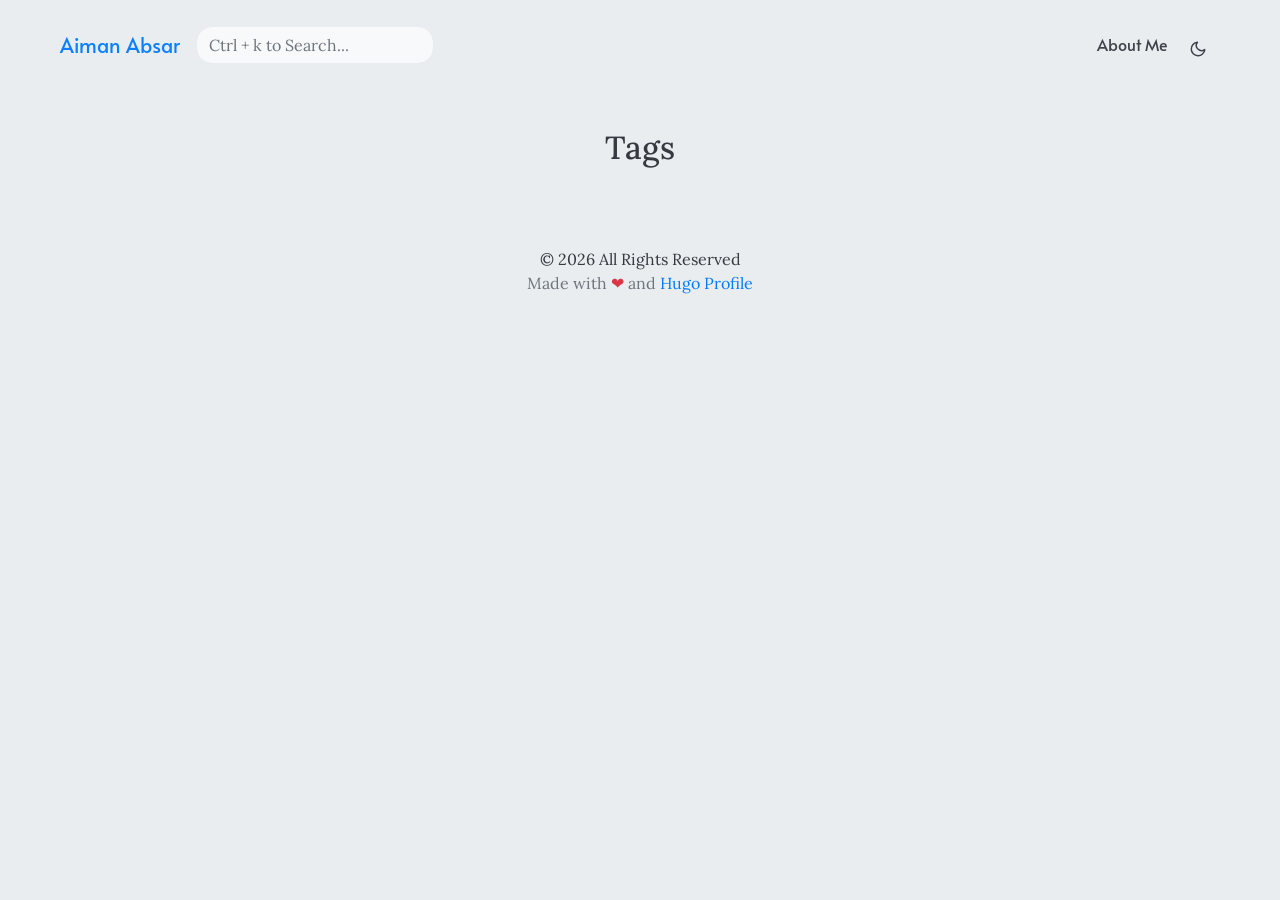
<file: tags/index.html>
<!doctype html><html lang=en><head><meta charset=UTF-8><meta name=viewport content="width=device-width,initial-scale=1"><meta http-equiv=X-UA-Compatible content="ie=edge"><meta http-equiv=Accept-CH content="DPR, Viewport-Width, Width"><link rel=icon href=/fav.png type=image/gif><link rel=preconnect href=https://fonts.googleapis.com><link rel=preconnect href=https://fonts.gstatic.com crossorigin><link rel=preload as=style href="https://fonts.googleapis.com/css2?family=Alata&family=Lora:ital,wght@0,400;0,500;0,600;0,700;1,400;1,500;1,600;1,700&family=Roboto:ital,wght@0,100;0,300;0,400;0,500;0,700;0,900;1,100;1,300;1,400;1,500;1,700;1,900&display=swap"><link rel=stylesheet href="https://fonts.googleapis.com/css2?family=Alata&family=Lora:ital,wght@0,400;0,500;0,600;0,700;1,400;1,500;1,600;1,700&family=Roboto:ital,wght@0,100;0,300;0,400;0,500;0,700;0,900;1,100;1,300;1,400;1,500;1,700;1,900&display=swap" media=print onload='this.media="all"'><noscript><link href="https://fonts.googleapis.com/css2?family=Alata&family=Lora:ital,wght@0,400;0,500;0,600;0,700;1,400;1,500;1,600;1,700&family=Roboto:ital,wght@0,100;0,300;0,400;0,500;0,700;0,900;1,100;1,300;1,400;1,500;1,700;1,900&display=swap" rel=stylesheet></noscript><link rel=stylesheet href=/css/font.css media=all><meta property="og:url" content="https://aiman-absar.github.io/tags/"><meta property="og:site_name" content="Aiman Absar"><meta property="og:title" content="Tags"><meta property="og:description" content="Quantitative Economist and Researcher"><meta property="og:locale" content="en_us"><meta property="og:type" content="website"><meta name=twitter:card content="summary"><meta name=twitter:title content="Tags"><meta name=twitter:description content="Quantitative Economist and Researcher"><link rel=stylesheet href=/bootstrap-5/css/bootstrap.min.css media=all><link rel=stylesheet href=/css/header.css media=all><link rel=stylesheet href=/css/footer.css media=all><link rel=stylesheet href=/css/theme.css media=all><style>:root{--text-color:#343a40;--text-secondary-color:#6c757d;--text-link-color:#007bff;--background-color:#eaedf0;--secondary-background-color:#64ffda1a;--primary-color:#007bff;--secondary-color:#f8f9fa;--text-color-dark:#e4e6eb;--text-secondary-color-dark:#b0b3b8;--text-link-color-dark:#ffffff;--background-color-dark:#18191a;--secondary-background-color-dark:#212529;--primary-color-dark:#ffffff;--secondary-color-dark:#212529}body{font-size:1rem;font-weight:400;line-height:1.5;text-align:left}html{background-color:var(--background-color)!important}body::-webkit-scrollbar{height:0;width:8px;background-color:var(--background-color)}::-webkit-scrollbar-track{border-radius:1rem}::-webkit-scrollbar-thumb{border-radius:1rem;background:#b0b0b0;outline:1px solid var(--background-color)}#search-content::-webkit-scrollbar{width:.5em;height:.1em;background-color:var(--background-color)}</style><meta name=description content="Tags of Aiman Absar"><link rel=stylesheet href=/css/list.css media=all><title>Tags | Aiman Absar</title></head><body class=light><script>let localStorageValue=localStorage.getItem("pref-theme"),mediaQuery=window.matchMedia("(prefers-color-scheme: dark)").matches;switch(localStorageValue){case"dark":document.body.classList.add("dark");break;case"light":document.body.classList.remove("dark");break;default:mediaQuery&&document.body.classList.add("dark");break}</script><header id=profileHeader><nav class="pt-3 navbar navbar-expand-lg"><div class="container-fluid mx-xs-2 mx-sm-5 mx-md-5 mx-lg-5"><a class="navbar-brand primary-font text-wrap" href=/>Aiman Absar</a><div><input id=search autocomplete=off class="form-control mr-sm-2 d-none d-md-block" placeholder='Ctrl + k to Search...' aria-label=Search oninput=searchOnChange(event)></div><button class=navbar-toggler type=button data-bs-toggle=collapse data-bs-target=#navbarContent aria-controls=navbarContent aria-expanded=false aria-label="Toggle navigation">
<svg aria-hidden="true" height="24" viewBox="0 0 16 16" width="24" data-view-component="true"><path fill-rule="evenodd" d="M1 2.75A.75.75.0 011.75 2h12.5a.75.75.0 110 1.5H1.75A.75.75.0 011 2.75zm0 5A.75.75.0 011.75 7h12.5a.75.75.0 110 1.5H1.75A.75.75.0 011 7.75zM1.75 12a.75.75.0 100 1.5h12.5a.75.75.0 100-1.5H1.75z"/></svg></button><div class="collapse navbar-collapse text-wrap primary-font" id=navbarContent><ul class="navbar-nav ms-auto text-center"><li class="nav-item navbar-text d-block d-md-none"><div class=nav-link><input id=search autocomplete=off class="form-control mr-sm-2" placeholder='Ctrl + k to Search...' aria-label=Search oninput=searchOnChange(event)></div></li><li class="nav-item navbar-text"><a class=nav-link href=/#about aria-label=about>About Me</a></li><li class="nav-item navbar-text"><div class=text-center><button id=theme-toggle>
<svg id="moon" width="24" height="24" viewBox="0 0 24 24" fill="none" stroke="currentColor" stroke-width="2" stroke-linecap="round" stroke-linejoin="round"><path d="M21 12.79A9 9 0 1111.21 3 7 7 0 0021 12.79z"/></svg>
<svg id="sun" width="24" height="24" viewBox="0 0 24 24" fill="none" stroke="currentColor" stroke-width="2" stroke-linecap="round" stroke-linejoin="round"><circle cx="12" cy="12" r="5"/><line x1="12" y1="1" x2="12" y2="3"/><line x1="12" y1="21" x2="12" y2="23"/><line x1="4.22" y1="4.22" x2="5.64" y2="5.64"/><line x1="18.36" y1="18.36" x2="19.78" y2="19.78"/><line x1="1" y1="12" x2="3" y2="12"/><line x1="21" y1="12" x2="23" y2="12"/><line x1="4.22" y1="19.78" x2="5.64" y2="18.36"/><line x1="18.36" y1="5.64" x2="19.78" y2="4.22"/></svg></button></div></li></ul></div></div></nav></header><div id=content><div class="container pt-5" id=list-page><h2 class="text-center pb-2">Tags</h2><div class=row><div class="row justify-content-center"><div class="col-auto m-3"></div></div></div></div></div><footer><div class="text-center pt-2"></div><div class="container py-4"><div class="row justify-content-center"><div class="col-md-4 text-center">&copy; 2026 All Rights Reserved<div class=text-secondary>Made with
<span class=text-danger>&#10084;
</span>and
<a href=https://github.com/gurusabarish/hugo-profile target=_blank title="Designed and developed by gurusabarish">Hugo Profile</a></div></div></div></div></footer><script src=/bootstrap-5/js/bootstrap.bundle.min.js></script><script>localStorage.getItem("pref-theme")==="dark"?document.body.classList.add("dark"):localStorage.getItem("pref-theme")==="light"?document.body.classList.remove("dark"):window.matchMedia&&window.matchMedia("(prefers-color-scheme: dark)").matches&&document.body.classList.add("dark")</script><script>document.getElementById("theme-toggle").addEventListener("click",()=>{document.body.className.includes("dark")?(document.body.classList.remove("dark"),localStorage.setItem("pref-theme","light")):(document.body.classList.add("dark"),localStorage.setItem("pref-theme","dark"))});var tooltipTriggerList=[].slice.call(document.querySelectorAll('[data-bs-toggle="tooltip"]')),tooltipList=tooltipTriggerList.map(function(e){return new bootstrap.Tooltip(e)})</script><script src=/js/search.js></script><section id=search-content class=py-2><div class=container id=search-results></div></section></body></html>
</file>
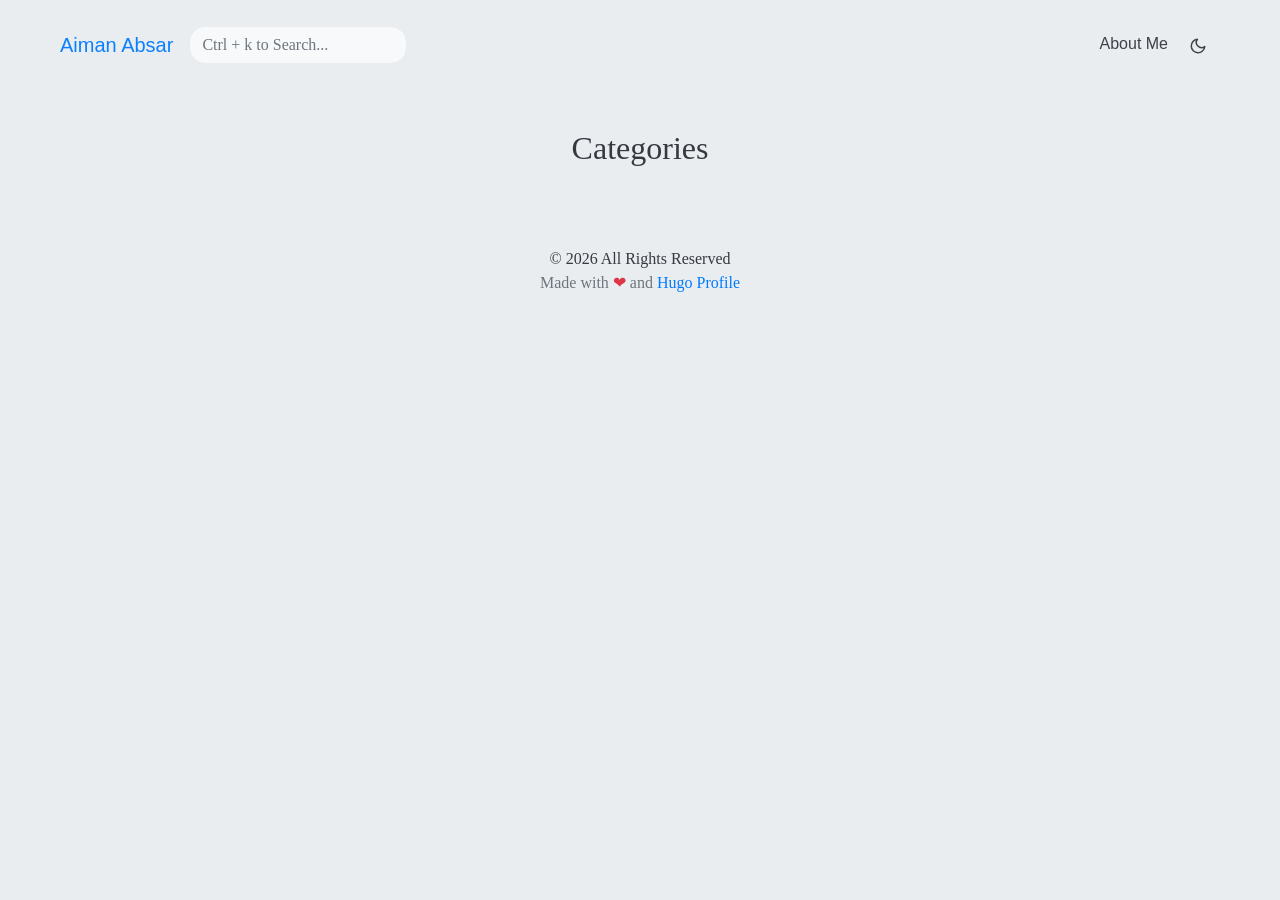
<file: categories/page/1/index.html>
<!doctype html><html lang=en-us><head><title>https://aiman-absar.github.io/categories/</title><link rel=canonical href=https://aiman-absar.github.io/categories/><meta charset=utf-8><meta http-equiv=refresh content="0; url=https://aiman-absar.github.io/categories/"></head></html>
</file>
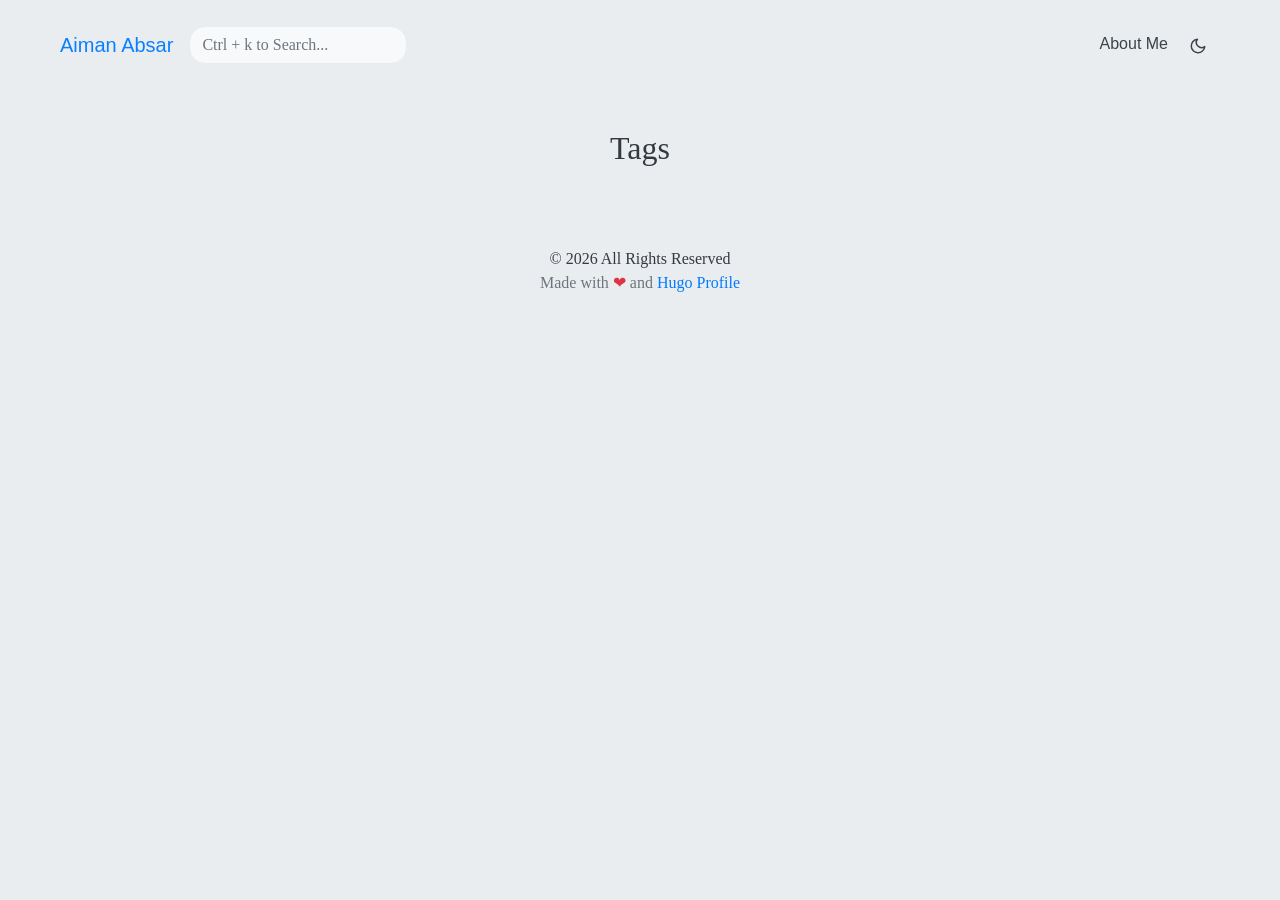
<file: tags/page/1/index.html>
<!doctype html><html lang=en-us><head><title>https://aiman-absar.github.io/tags/</title><link rel=canonical href=https://aiman-absar.github.io/tags/><meta charset=utf-8><meta http-equiv=refresh content="0; url=https://aiman-absar.github.io/tags/"></head></html>
</file>
